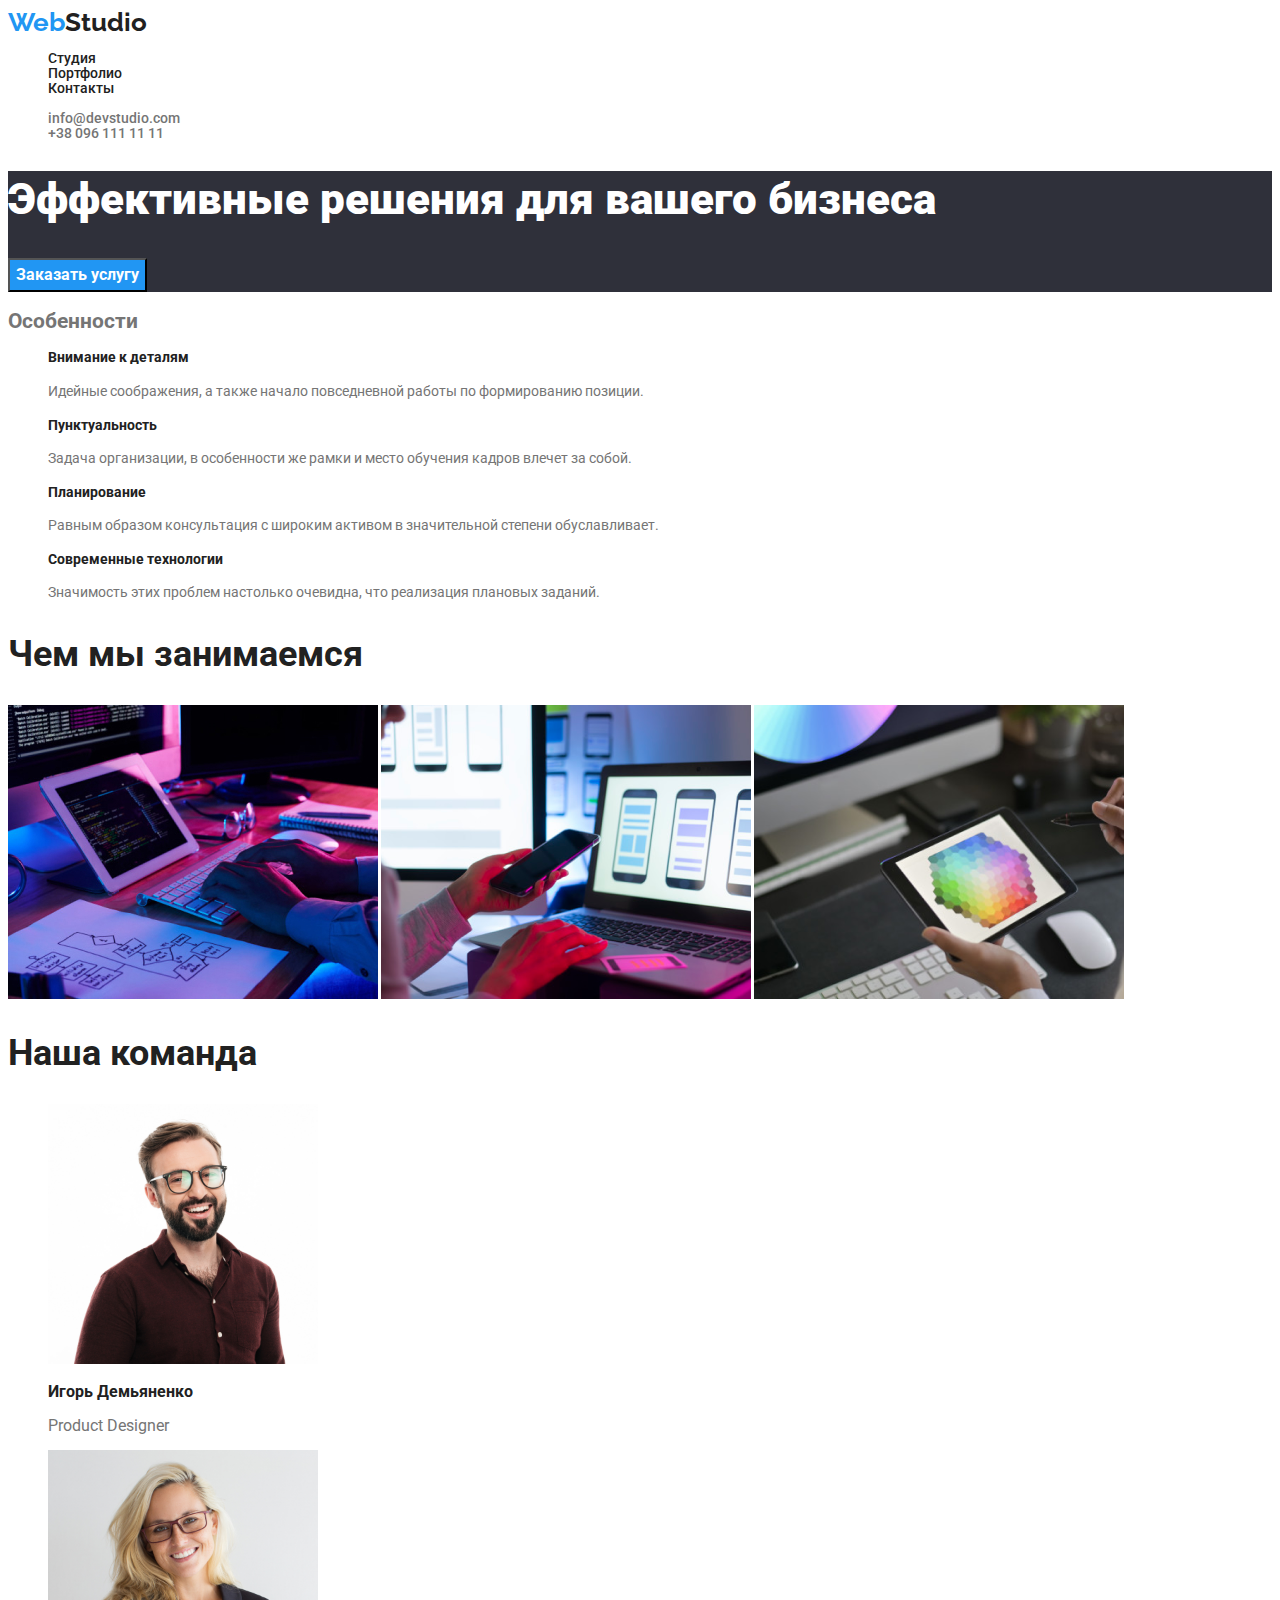
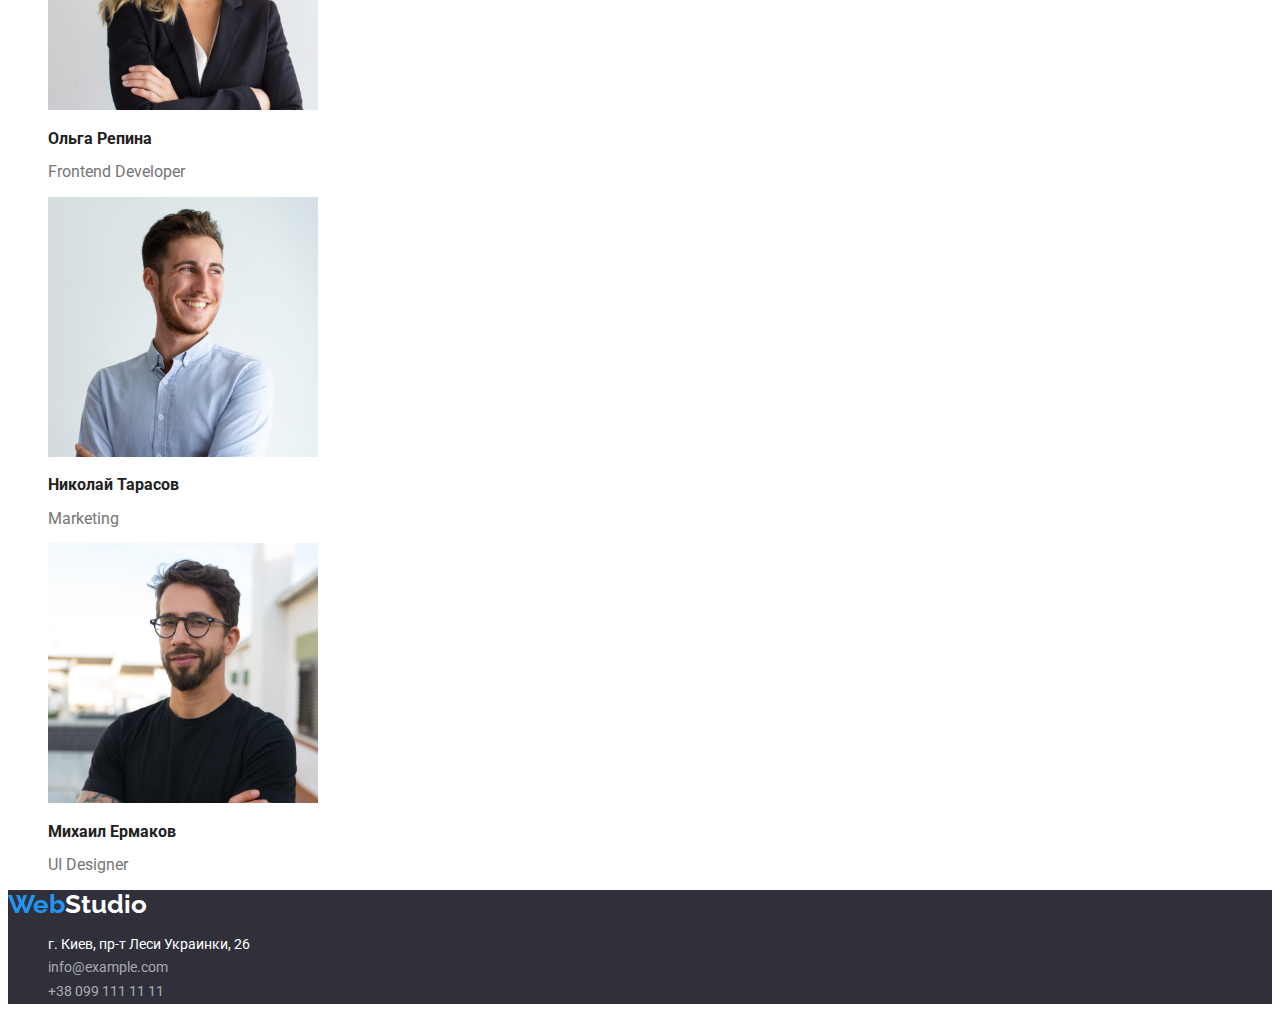
<file: index.html>
<!DOCTYPE html>
<html lang="ru">
  <head>
    <meta charset="UTF-8" />
    <meta http-equiv="X-UA-Compatible" content="IE=edge" />
    <meta name="viewport" content="width=device-width, initial-scale=1.0" />
    <link rel="preconnect" href="https://fonts.gstatic.com" />
    <link
      href="https://fonts.googleapis.com/css2?family=Raleway:wght@700&family=Roboto:wght@400;500;700;900&display=swap"
      rel="stylesheet"
    />
    <link rel="stylesheet" href="./css/styles.css" />
    <title>Document</title>
  </head>
  <body>
    <!-- Навигация
    ========================-->
    <header>
      <nav>
        <a class="logo" href="./"
          ><samp class="logo-decoration">Web</samp>Studio</a
        >
        <ul class="nav-list">
          <li><a class="nav-list-item" href="">Студия</a></li>
          <li>
            <a class="nav-list-item" href="./portfolio.html">Портфолио</a>
          </li>
          <li><a class="nav-list-item" href="">Контакты</a></li>
        </ul>
        <ul class="nav-contact">
          <li>
            <a class="nav-contact-item" href="mailto:info@devstudio.com"
              >info@devstudio.com</a
            >
          </li>
          <li>
            <a class="nav-contact-item" href="tel:+380961111111"
              >+38 096 111 11 11</a
            >
          </li>
        </ul>
      </nav>
    </header>
    <main>
      <section class="hero">
        <h1 class="hero-tetle">Эффективные решения для вашего бизнеса</h1>
        <button class="hero-button button" type="button">
          Заказать услугу
        </button>
      </section>

      <!-- Особенности
    =========================-->
      <section class="features">
        <h2 class="Features-title">Особенности</h2>
        <ul class="features-list">
          <li>
            <h3 class="features-title">Внимание к деталям</h3>
            <p class="features-text">
              Идейные соображения, а также начало повседневной работы по
              формированию позиции.
            </p>
          </li>
          <li>
            <h3 class="features-title">Пунктуальность</h3>
            <p class="features-text">
              Задача организации, в особенности же рамки и место обучения кадров
              влечет за собой.
            </p>
          </li>
          <li>
            <h3 class="features-title">Планирование</h3>
            <p class="features-text">
              Равным образом консультация с широким активом в значительной
              степени обуславливает.
            </p>
          </li>
          <li>
            <h3 class="features-title">Современные технологии</h3>
            <p class="features-text">
              Значимость этих проблем настолько очевидна, что реализация
              плановых заданий.
            </p>
          </li>
        </ul>
      </section>

      <!-- Чем мы занимаемся
    ========================-->
      <section class="work">
        <h2 class="work-title">Чем мы занимаемся</h2>
        <img
          src="./images/box1.jpg"
          alt="Человек с компютером"
          width="370"
          height="294"
        />
        <img
          src="./images/box2.png"
          alt="Человек с телефоном"
          width="370"
          height="294"
        />
        <img
          src="./images/box3.png"
          alt="Человек с планшетом"
          width="370"
          height="294"
        />
      </section>

      <!-- Наша команда
    =========================-->
      <section class="team">
        <h2 class="team-title">Наша команда</h2>
        <ul class="team-list">
          <li>
            <img
              src="./images/img(1).jpg"
              alt="Мужчина"
              width="270"
              height="260"
            />
            <h3 class="team-title-name">Игорь Демьяненко</h3>
            <p class="team-text">Product Designer</p>
          </li>
          <li>
            <img
              src="./images/img(2).jpg"
              alt="Женщина"
              width="270"
              height="260"
            />
            <h3 class="team-title-name">Ольга Репина</h3>
            <p class="team-text">Frontend Developer</p>
          </li>
          <li>
            <img
              src="./images/img(3).jpg"
              alt="Мужчина"
              width="270"
              height="260"
            />
            <h3 class="team-title-name">Николай Тарасов</h3>
            <p class="team-text">Marketing</p>
          </li>
          <li>
            <img
              src="./images/img(4).jpg"
              alt="Мужчина"
              width="270"
              height="260"
            />
            <h3 class="team-title-name">Михаил Ермаков</h3>
            <p class="team-text">UI Designer</p>
          </li>
        </ul>
      </section>
    </main>

    <!-- Подвал
    ========================= -->
    <footer class="footer">
      <a class="footer-logo" href="./"
        ><samp class="logo-decoration">Web</samp>Studio</a
      >
      <address class="address">
        <ul class="address-list">
          <li>
            <a
              class="address-link"
              href="https://cutt.ly/vnE3hMo"
              target="_blank"
              >г. Киев, пр-т Леси Украинки, 26</a
            >
          </li>
          <li>
            <a class="address-contact" href="mailto:info@devstudio.com"
              >info@example.com</a
            >
          </li>
          <li>
            <a class="address-contact" href="tel:+380961111111"
              >+38 099 111 11 11</a
            >
          </li>
        </ul>
      </address>
    </footer>
  </body>
</html>
</file>
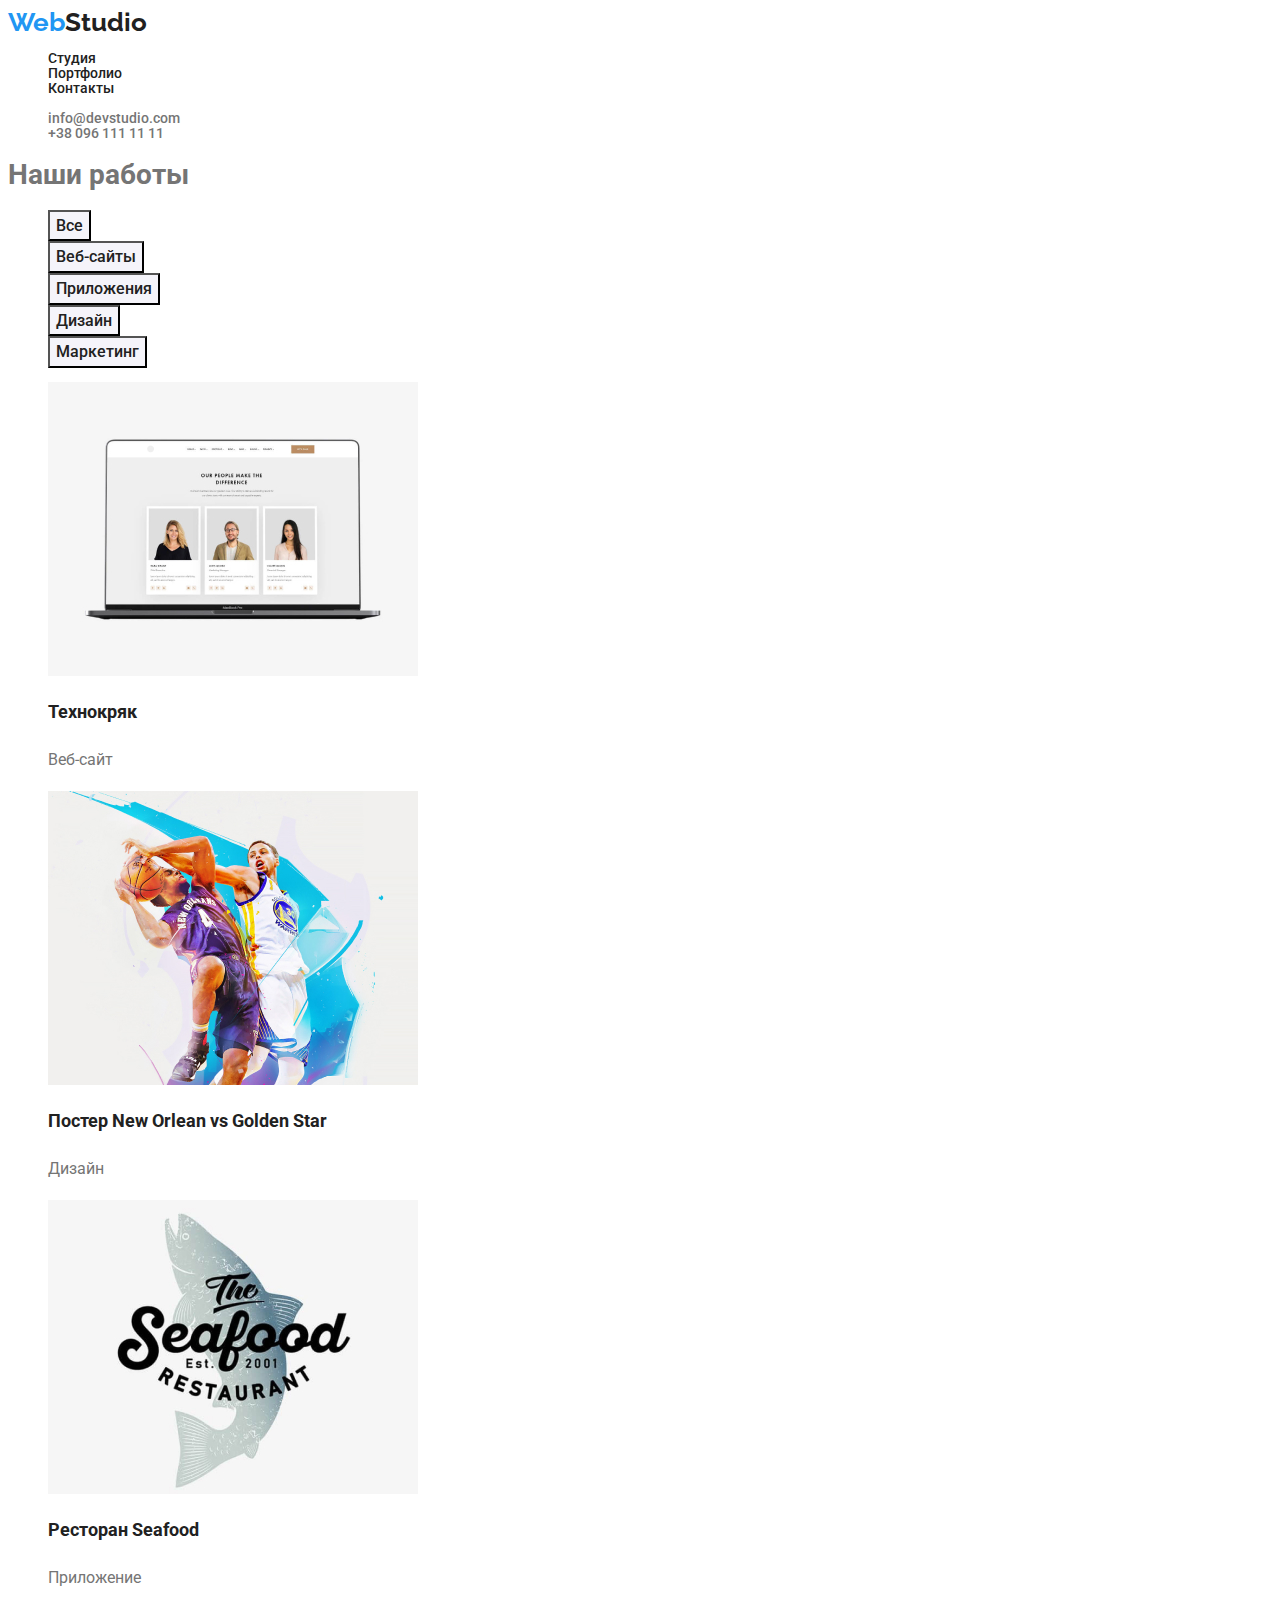
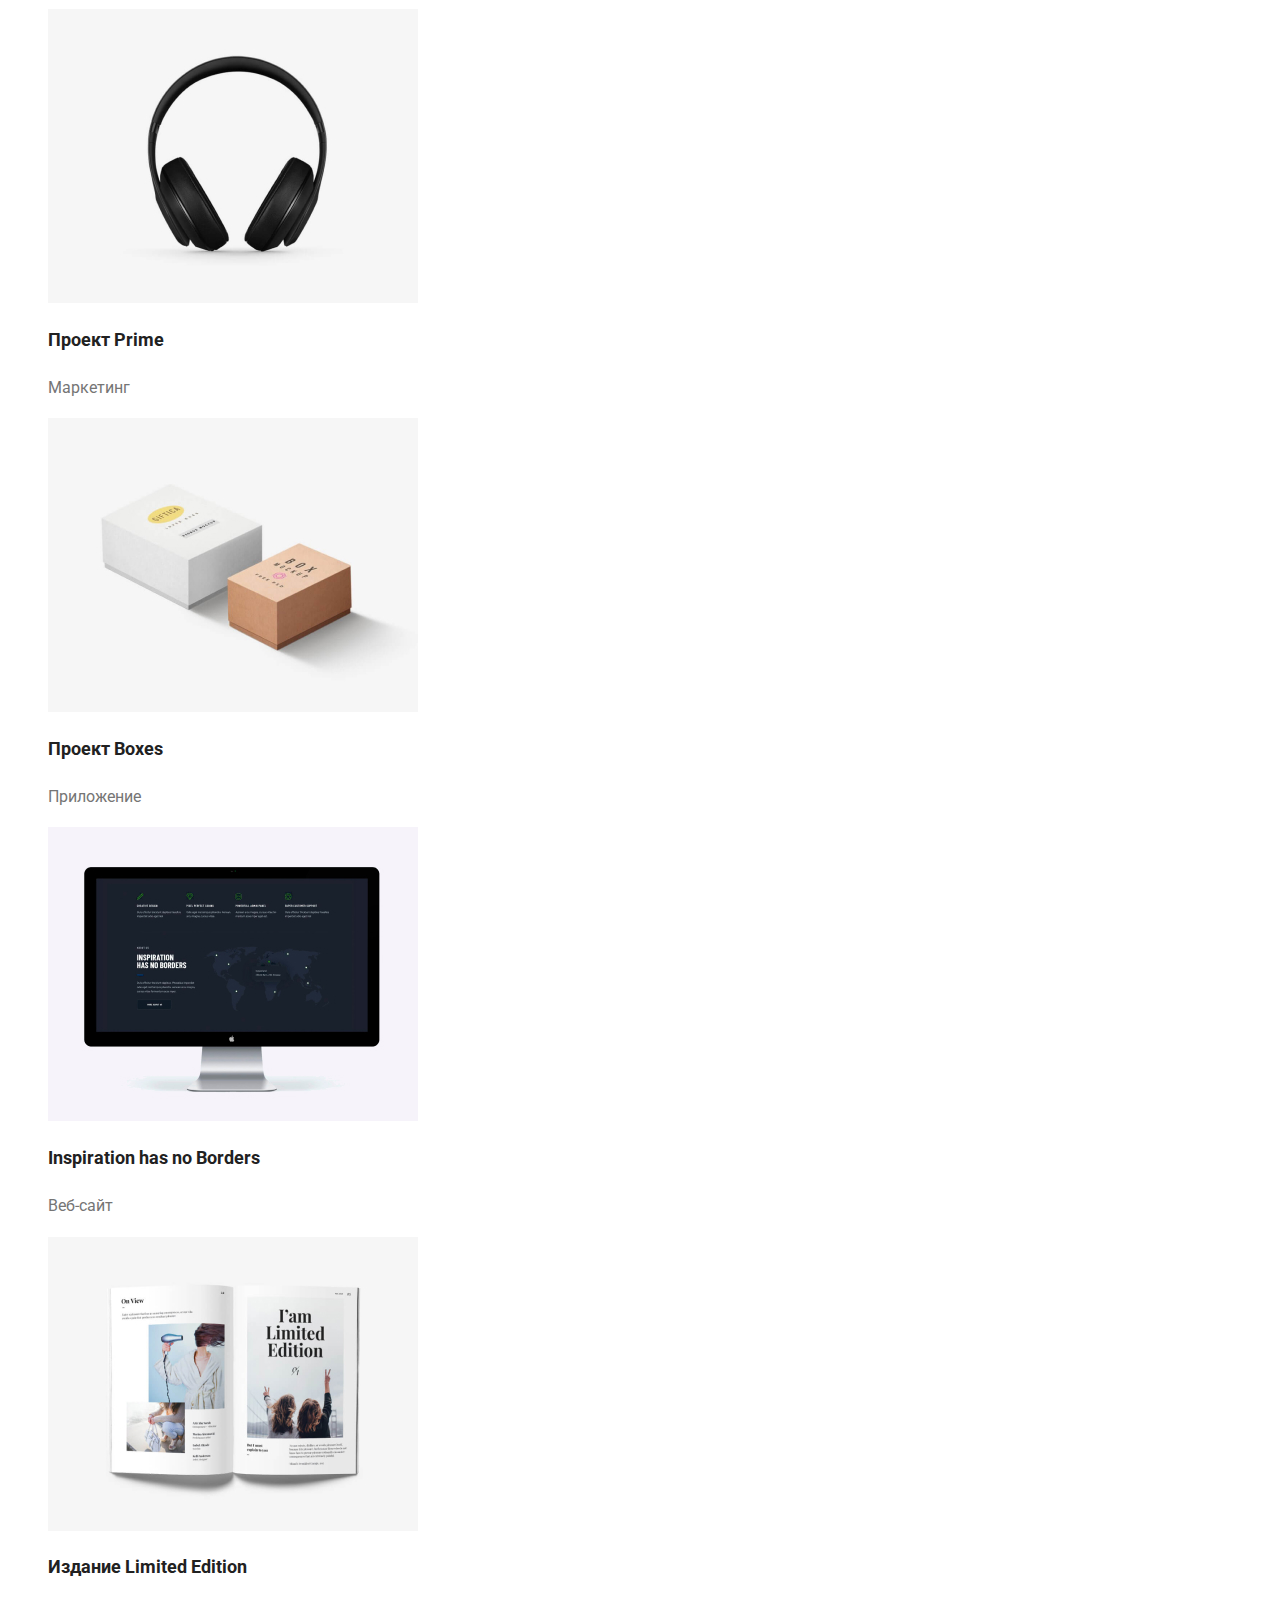
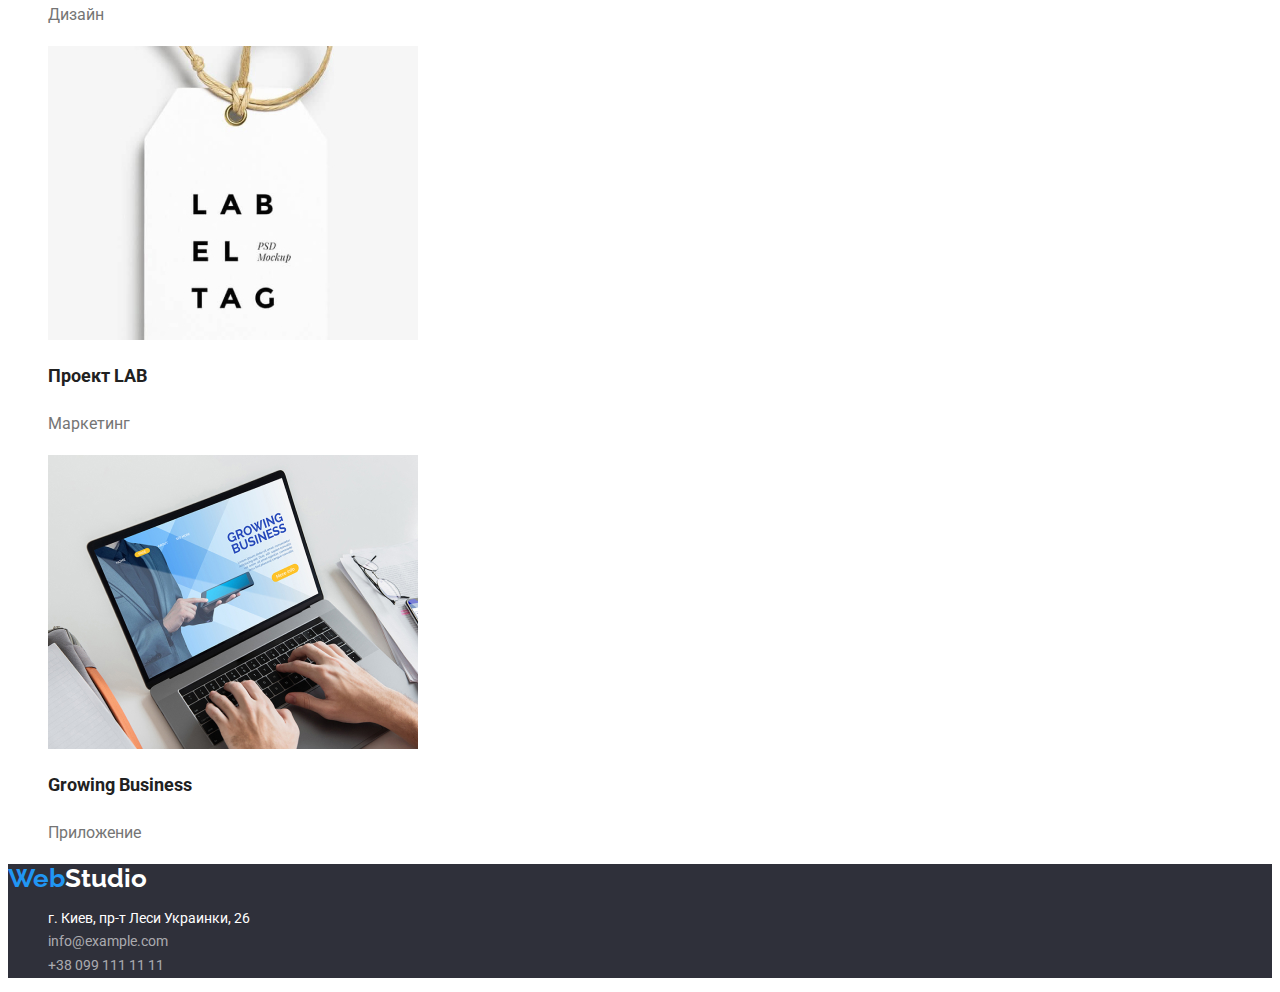
<file: portfolio.html>
<!DOCTYPE html>
<html lang="ru">
  <head>
    <meta charset="UTF-8" />
    <meta http-equiv="X-UA-Compatible" content="IE=edge" />
    <meta name="viewport" content="width=device-width, initial-scale=1.0" />
    <link rel="preconnect" href="https://fonts.gstatic.com" />
    <link
      href="https://fonts.googleapis.com/css2?family=Raleway:wght@700&family=Roboto:wght@400;500;700;900&display=swap"
      rel="stylesheet"
    />
    <link rel="stylesheet" href="./css/styles.css" />
    <title>Document</title>
  </head>
  <body>
    <!-- Навигация
    ====================-->
    <header>
      <nav>
        <a class="logo" href="./"
          ><samp class="logo-decoration">Web</samp>Studio</a
        >
        <ul class="nav-list">
          <li><a class="nav-list-item" href="./index.html">Студия</a></li>
          <li>
            <a class="nav-list-item" href="./portfolio.html">Портфолио</a>
          </li>
          <li><a class="nav-list-item" href="">Контакты</a></li>
        </ul>
        <ul class="nav-contact">
          <li>
            <a class="nav-contact-item" href="mailto:info@devstudio.com"
              >info@devstudio.com</a
            >
          </li>
          <li>
            <a class="nav-contact-item" href="tel:+380961111111"
              >+38 096 111 11 11</a
            >
          </li>
        </ul>
      </nav>
    </header>
    <main>
      <!-- Filter
    ======================-->
      <section class="filter">
        <h1>Наши работы</h1>
        <ul class="filter-list">
          <li>
            <button class="filter-button button" type="button">Все</button>
          </li>
          <li>
            <button class="filter-button button" type="button">
              Веб-сайты
            </button>
          </li>
          <li>
            <button class="filter-button button" type="button">
              Приложения
            </button>
          </li>
          <li>
            <button class="filter-button button" type="button">Дизайн</button>
          </li>
          <li>
            <button class="filter-button button" type="button">
              Маркетинг
            </button>
          </li>
        </ul>
      </section>
      <section class="portfolio">
        <ul class="portfolio-list">
          <li>
            <a href="#" class="portfolio-link">
              <img
                src="./images/portfolio/portfolio1.jpg"
                alt="Ноутбук"
                width="370"
                height="294"
              />
              <h2 class="portfolio-title">Технокряк</h2>
              <p class="portfolio-text">Веб-сайт</p>
            </a>
          </li>
          <li>
            <a href="#" class="portfolio-link">
              <img
                src="./images/portfolio/portfolio2.jpg"
                alt="Два баскитболиста с мячем"
                width="370"
                height="294"
              />
              <h2 class="portfolio-title">Постер New Orlean vs Golden Star</h2>
              <p class="portfolio-text">Дизайн</p>
            </a>
          </li>
          <li>
            <a href="#" class="portfolio-link">
              <img
                src="./images/portfolio/portfolio3.jpg"
                alt="Логотип ресторана"
                width="370"
                height="294"
              />
              <h2 class="portfolio-title">Ресторан Seafood</h2>
              <p class="portfolio-text">Приложение</p>
            </a>
          </li>
          <li>
            <a href="#" class="portfolio-link">
              <img
                src="./images/portfolio/portfolio4.jpg"
                alt="Наушники"
                width="370"
                height="294"
              />
              <h2 class="portfolio-title">Проект Prime</h2>
              <p class="portfolio-text">Маркетинг</p>
            </a>
          </li>
          <li>
            <a href="#" class="portfolio-link">
              <img
                src="./images/portfolio/portfolio5.jpg"
                alt="Две коробочки"
                width="370"
                height="294"
              />
              <h2 class="portfolio-title">Проект Boxes</h2>
              <p class="portfolio-text">Приложение</p>
            </a>
          </li>
          <li>
            <a href="#" class="portfolio-link">
              <img
                src="./images/portfolio/portfolio6.jpg"
                alt="Монитор"
                width="370"
                height="294"
              />
              <h2 class="portfolio-title">Inspiration has no Borders</h2>
              <p class="portfolio-text">Веб-сайт</p>
            </a>
          </li>
          <li>
            <a href="#" class="portfolio-link">
              <img
                src="./images/portfolio/portfolio7.jpg"
                alt="Книга"
                width="370"
                height="294"
              />
              <h2 class="portfolio-title">Издание Limited Edition</h2>
              <p class="portfolio-text">Дизайн</p>
            </a>
          </li>
          <li>
            <a href="#" class="portfolio-link">
              <img
                src="./images/portfolio/portfolio8.jpg"
                alt="Логотип"
                width="370"
                height="294"
              />
              <h2 class="portfolio-title">Проект LAB</h2>
              <p class="portfolio-text">Маркетинг</p>
            </a>
          </li>
          <li>
            <a href="#" class="portfolio-link">
              <img
                src="./images/portfolio/portfolio9.jpg"
                alt="Ноутбук"
                width="370"
                height="294"
              />
              <h2 class="portfolio-title">Growing Business</h2>
              <p class="portfolio-text">Приложение</p>
            </a>
          </li>
        </ul>
      </section>
    </main>
    <!-- Подвал
    =======================-->
    <footer class="footer">
      <a class="footer-logo" href="./"
        ><samp class="logo-decoration">Web</samp>Studio</a
      >
      <address class="address">
        <ul class="address-list">
          <li>
            <a
              class="address-link"
              href="https://cutt.ly/vnE3hMo"
              target="_blank"
              >г. Киев, пр-т Леси Украинки, 26</a
            >
          </li>
          <li>
            <a class="address-contact" href="mailto:info@devstudio.com"
              >info@example.com</a
            >
          </li>
          <li>
            <a class="address-contact" href="tel:+380961111111"
              >+38 099 111 11 11</a
            >
          </li>
        </ul>
      </address>
    </footer>
  </body>
</html>
</file>
<file: css/styles.css>
:root {
  --title-text-color: #212121;
  --text-color: #757575;
  --white-color: #fff;
  --accnt-color: #2196f3;
  --button-color: #f5f4fa;
  --roboto-font: 'Roboto', sans-serif;
  --logo-font: 'Raleway', sans-serif;
}
body {
  background-color: var(--white-color);
  color: var(--text-color);
  font-family: var(--roboto-font);
  font-size: 14px;
  font-weight: 400;
  line-height: 1.1;
}

/* Навигация
========================== */

.logo {
  text-decoration: none;
  font-family: var(--logo-font);
  font-size: 26px;
  font-weight: 700;
  line-height: 1.1;
  color: var(--title-text-color);
}
.logo-decoration {
  font-family: var(--logo-font);
  color: var(--accnt-color);
}
.nav-list {
  list-style: none;
}

.nav-list-item {
  text-decoration: none;
  font-weight: 500;
  color: var(--title-text-color);
}

.nav-list-item:hover,
.nav-list-item:focus {
  color: var(--accnt-color);
}

.nav-contact {
  list-style: none;
}
.nav-contact-item {
  text-decoration: none;
  font-weight: 500;
  color: var(--text-color);
}

.nav-contact-item:hover,
.nav-contact-item:focus {
  color: var(--accnt-color);
}

/* Features
========================== */
.hero {
  background: #2f303a;
}
.hero-tetle {
  font-weight: 900;
  font-size: 44px;
  line-height: 1.3;
  color: var(--white-color);
}
.hero-button {
  font-family: var(--roboto-font);
  font-weight: 700;
  font-size: 16px;
  line-height: 1.8;
  background-color: var(--accnt-color);
  color: var(--white-color);
  cursor: pointer;
}
.features-list {
  list-style: none;
}
.features-title {
  color: var(--title-text-color);
  font-weight: 700;
  font-size: 14px;
}
.features-text {
  color: var(--text-color);
  line-height: 1.7;
}

/* Work
========================== */
.work-title {
  font-weight: 700;
  font-size: 36px;
  color: var(--title-text-color);
}
/* Team
========================== */
.team-list {
  list-style: none;
}
.team-title {
  font-size: 36px;
  line-height: 42px;
  color: var(--title-text-color);
}
.team-title-name {
  font-size: 16px;
  color: var(--title-text-color);
}
.team-text {
  font-size: 16px;
}

/* Footer
========================== */
.footer {
  background-color: #2f303a;
}
.footer-logo {
  text-decoration: none;
  font-family: var(--logo-font);
  font-size: 26px;
  font-weight: 700;
  line-height: 1.1;
  color: var(--white-color);
}
.address {
  font-style: inherit;
}
.address-list {
  list-style: none;
}
.address-link {
  text-decoration: none;
  font-style: inherit;
  line-height: 1.7;
  color: var(--white-color);
}
.address-link:hover,
.address-link:focus {
  color: var(--accnt-color);
}
.address-contact {
  text-decoration: none;
  line-height: 1.7;
  color: rgba(255, 255, 255, 0.6);
}
.address-contact:hover,
.address-contact:focus {
  color: var(--accnt-color);
}

/* Portfolio
========================== */
.filter-list {
  list-style: none;
}
.filter-button {
  font-family: var(--roboto-font);
  font-size: 16px;
  font-weight: 500;
  line-height: 1.6;
  background-color: var(--button-color);
  color: var(--title-text-color);
  cursor: pointer;
}
.filter-button:hover,
.filter-button:focus {
  background-color: var(--accnt-color);
  color: var(--white-color);
}
.portfolio-list {
  list-style: none;
}
.portfolio-link {
  text-decoration: none;
}

.portfolio-title {
  font-weight: 700;
  font-size: 18px;
  line-height: 2;
  color: var(--title-text-color);
}
.portfolio-text {
  color: var(--text-color);
  font-size: 16px;
  line-height: 1.8;
}
</file>
